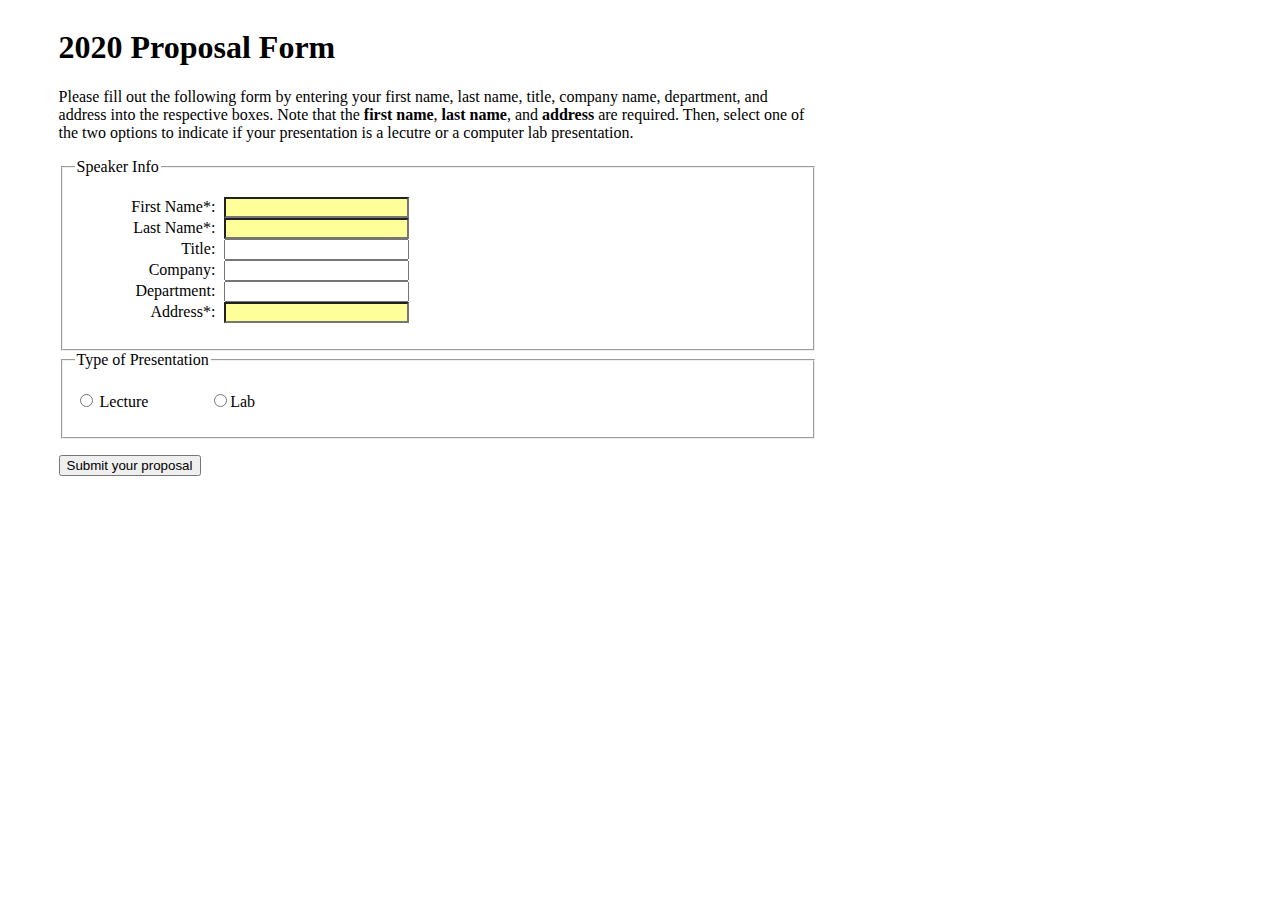
<file: assign11/form-exercise1(one).html>
<!DOCTYPE html>
<html lang="en">
<head>
<meta charset="utf-8" />
<title>Fake Proposal Form</title>
<!-- note that case matters for the link to the CSS file. 
 --- make sure the case of your file names and directories match. -->
 <link rel="stylesheet"  href="css/form.css" />  

<!-- allow html5 to run in older versions of IE -->   
<!--[if lt IE 9]>
  <script src="http://html5shiv.googlecode.com/svn/trunk/html5.js"></script>
  <![endif]-->

</head>

<body>

<div id="wrapper">
<form action="" method="post" id="proposal2020">

<div id="formcol1">


 <h1>2020 Proposal Form</h1>
<p> Please fill out the following form by entering your first name, last name, title, company name, department, and address into the respective boxes. Note that the <strong>first name</strong>, <strong>last name</strong>, and <strong>address</strong> are required. Then, select one of the two options to indicate if your presentation is a lecutre or a computer lab presentation.
 <fieldset>
<legend>Speaker Info</legend>
 <ul>
	<li>
        <label for="fstspkr1">First Name*:</label>
        <input id="fstspkr1" name="fstspkr1" type="text" class="reqfield" />
    </li>


 	<li>
        <label for="lstname1">Last Name*:</label>
        <input id="lstname1" name="lstname1" type="text" class="reqfield"  />
</li>
<li>
	<label for="spkrtitle1">Title:</label>
	<input id="spkrtitle1" name="spkrtitle1" type="text" maxlength="48" />
</li>
<li>
	<label for="company1">Company:</label>
	<input id="company1" name="company1" type="text" />
</li>
<li>
	<label for="department1">Department:</label>
	<input id="department1" name="department1" type="text"  />
</li>
<li>
	<label for="lstname1">Address*:</label>
	<input id="address1" class="reqfield" name="address1" type="text" />
</li>
</ul>
</fieldset>

</div> <!-- end of formcol1 div -->
    <div id="multchoice">
    <fieldset>
    <legend>Type of Presentation</legend>   
        <p><span><input value="1" id="TypeofPres_lec" name="p-type" type="radio" /> <label for="TypeofPres_lec">Lecture</label></span>
    <span><input value="2" id="TypeofPres_lab" name="p-type" type="radio" /><label for="TypeofPres_lab">Lab</label></span></p>
        </fieldset>
 	<p class="submit-button">    
<input type="submit" value="Submit your proposal" /></p>
    </div> <!-- end of multchoice div -->


</form>

	
</div> <!-- end wrapper div -->
</body>
</html>
</file>
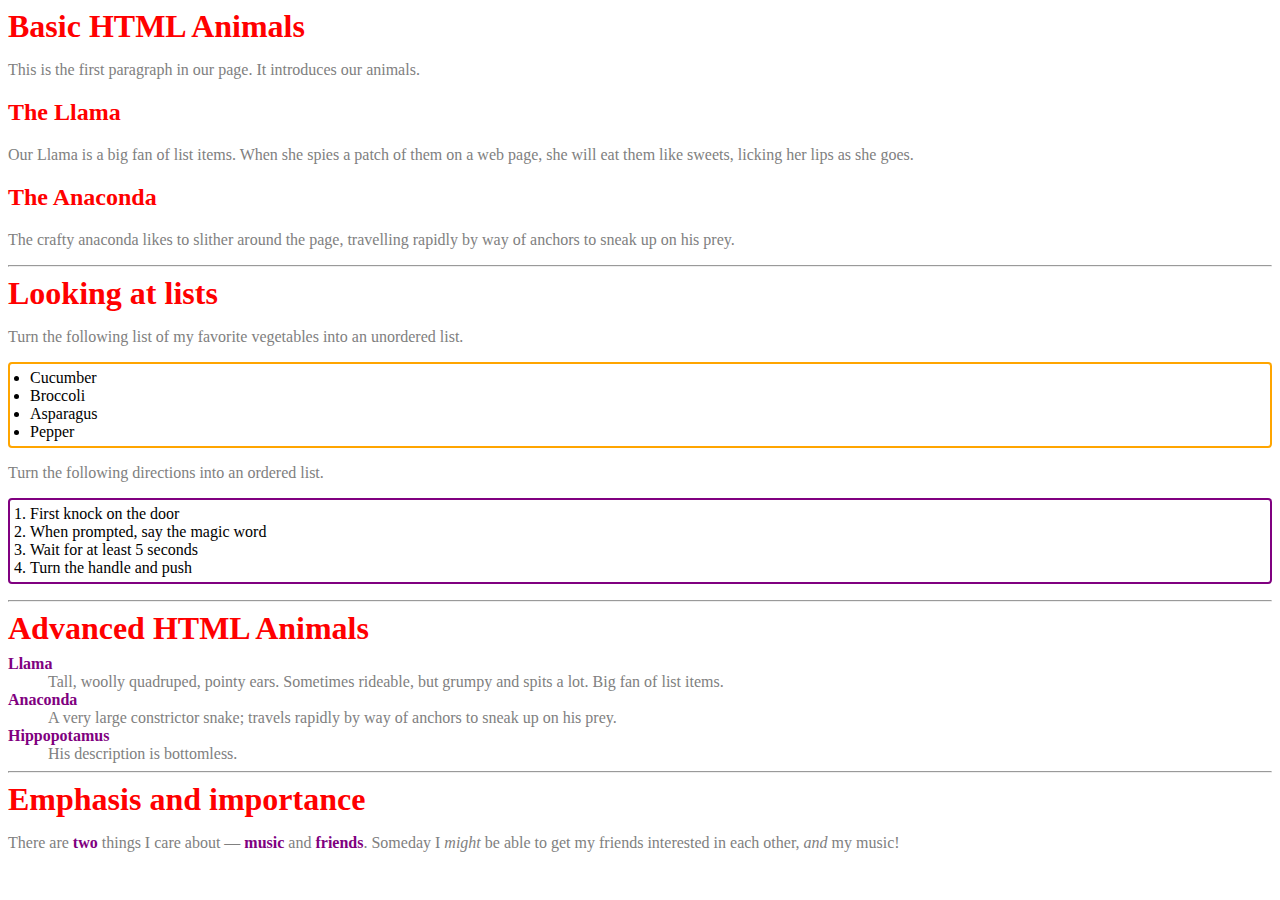
<file: assign6/htmlbasics.html>
<!DOCTYPE html>
<html>
    <head>
        <meta charset="utf-8">
        <title>Assignment 6</title>
        <link href="https://fonts.googleapis.com/css?family=Open+Sans+Condensed:300|Sonsie+One"
        rel="stylesheet" type="text/css">
        <!----- Add the link to your style sheet --------->
        <link rel="stylesheet" href="style.css">
        <!------------------------------------------------>
        <!-- the below three lines are a fix to get HTML5 semantic elements working in old versions of
        Internet Explorer-->
        <!--[if lt IE 9]>
        <script src="https://cdnjs.cloudflare.com/ajax/libs/html5shiv/3.7.3/html5shiv.js"></script>
        ver. 2-1-23 (ATLS-CSCI-3510)
        <![endif]-->
    </head>
    <body>
        <h1>
        Basic HTML Animals
        </h1>

        <p>
        This is the first paragraph in our page. It introduces our animals.
        </p>

        <h2>
        The Llama
        </h2>

        <p>
        Our Llama is a big fan of list items. When she spies a patch of them on a web page, she will eat them like sweets, licking her lips as she goes.
        </p>

        <h2>
        The Anaconda
        </h2>

        <p>
        The crafty anaconda likes to slither around the page, travelling rapidly by way of anchors to sneak up on his prey.
        </p>

        <hr>

        <h1>Looking at lists</h1>

        <p>Turn the following list of my favorite vegetables into an unordered list.</p>
        <ul>
        <li>Cucumber</li>
        <li>Broccoli</li>
        <li>Asparagus</li>
        <li>Pepper</li>
        </ul>

        <p>Turn the following directions into an ordered list.</p>

        <ol>
        <li>First knock on the door</li>
        <li>When prompted, say the magic word</li>
        <li>Wait for at least 5 seconds</li>
        <li>Turn the handle and push</li>
        </ol>

        <hr>
        <h1>Advanced HTML Animals</h1>

        <dl>
        <dt>Llama</dt>
        <dd>Tall, woolly quadruped, pointy ears. Sometimes rideable, but grumpy and spits a lot. Big fan of list items.</dd>
        <dt>Anaconda</dt>
        <dd>A very large constrictor snake; travels rapidly by way of anchors to sneak up on his prey.</dd>
        <dt>Hippopotamus</dt>
        <dd>His description is bottomless.</dd>
        </dl>

        <hr>
        <h1>Emphasis and importance</h1>
        <p>There are <strong>two</strong> things I care about — <strong>music</strong> and <strong>friends</strong>. Someday I <em>might</em> be able to get my friends interested in each other, <em>and</em> my music!</p>
    </body>
</html
</file>
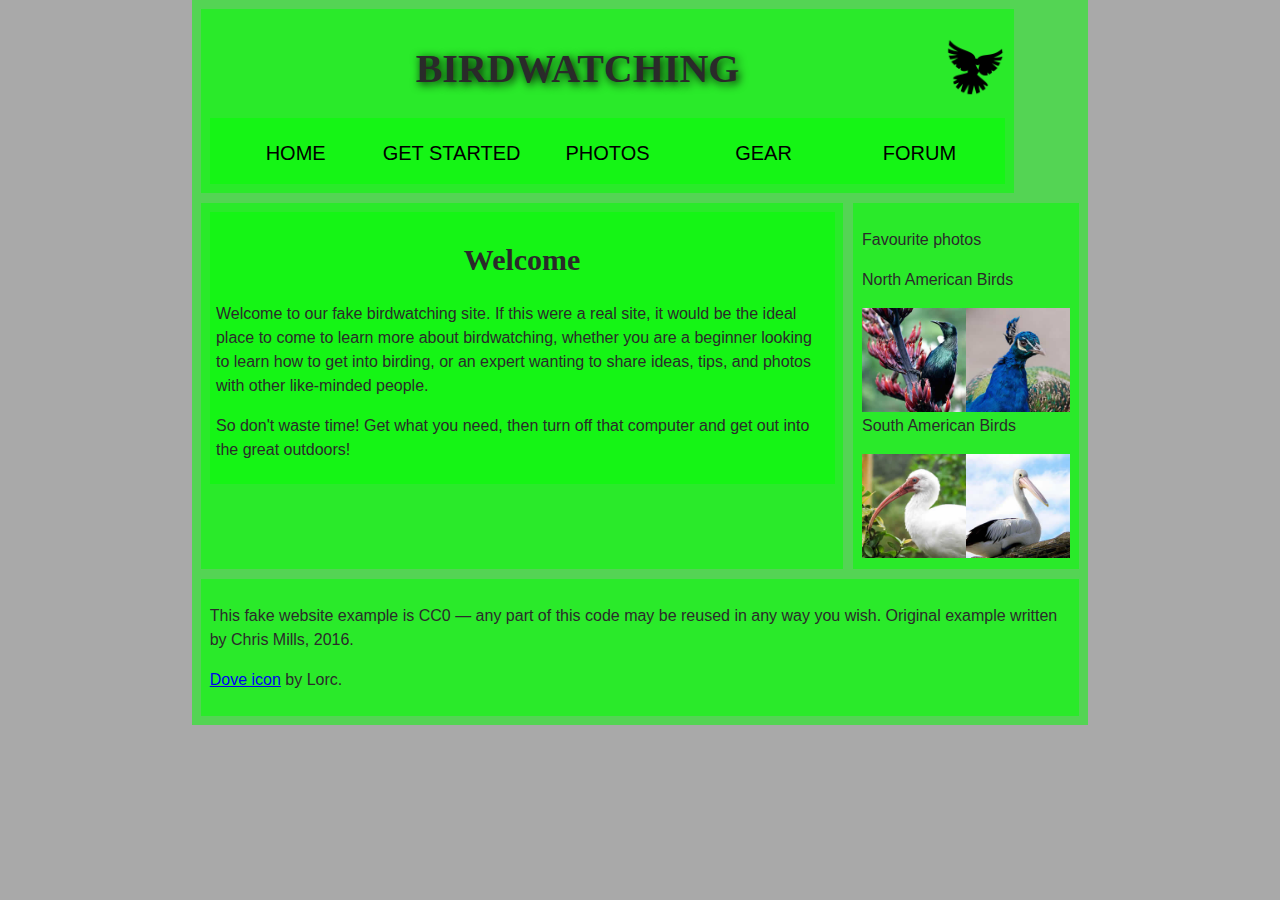
<file: assign8/pageregions.html>
<!DOCTYPE html>
<html lang="en">
  <head>
    <meta charset="utf-8">
    <title>Birds</title>
    <link href="https://fonts.googleapis.com/css?family=Open+Sans+Condensed:300|Sonsie+One"
        rel="stylesheet" type="text/css">
        <!----- Add the link to your style sheet --------->
        <link rel="stylesheet" href="pageregions_style.css">
    

    <!--[if lt IE 9]>
      <script src="https://cdnjs.cloudflare.com/ajax/libs/html5shiv/3.7.3/html5shiv.js"></script>
    <![endif]-->
  </head>

  <body>
  

<div class="flex-container">

  <header role = "banner">
    <h1>Birdwatching</h1>
      <img src="images/dove.png" alt="a simple dove logo">
  

  <nav>
      <ul>
        <li><span>Home</span></li>
        <li><a href="#">Get started</a></li>
        <li><a href="#">Photos</a></li>
        <li><a href="#">Gear</a></li>
        <li><a href="#">Forum</a></li>
      </ul>
  </nav>
  </header>

  <main>
    <article>
      <h2>Welcome</h2>

      <p>Welcome to our fake birdwatching site. If this were a real site, it would be the ideal place to come to learn more about birdwatching, whether you are a beginner looking to learn how to get into birding, or an expert wanting to share ideas, tips, and photos with other like-minded people.</p>

      <p>So don't waste time! Get what you need, then turn off that computer and get out into the great outdoors!</p>
    </article>
  </main>
    
    <aside>
      <p>Favourite photos</p>
      <p>North American Birds</p>

      <a href="images/favorite-1.jpg"><img src="images/favorite-1_th.jpg" alt="Small black bird, black claws, long black slender beak, links to larger version of the image"></a>
      
      <a href="images/favorite-2.jpg"><img src="images/favorite-2_th.jpg" alt="Top half of a pretty bird with bright blue plumage on neck, light colored beak, blue headdress, links to larger version of the image"></a>
      <p>
      South American Birds
      </p>
      <a href="images/favorite-3.jpg"><img src="images/favorite-3_th.jpg" alt="Top half of a large bird with white plumage, very long curved narrow light colored break, links to larger version of the image"></a>
      <a href="images/avorite-4.jpg"><img src="images/favorite-4_th.jpg" alt="Large bird, mostly white plumage with black plumage on back and rear, long straight white beak, links to larger version of the image"></a>
    </aside>
    <footer>      
      <p>This fake website example is CC0 — any part of this code may be reused in any way you wish. Original example written by Chris Mills, 2016.</p>
      <p><a href="http://game-icons.net/lorc/originals/dove.html">Dove icon</a> by Lorc.</p>
  </footer>
</body>
</html>
</file>
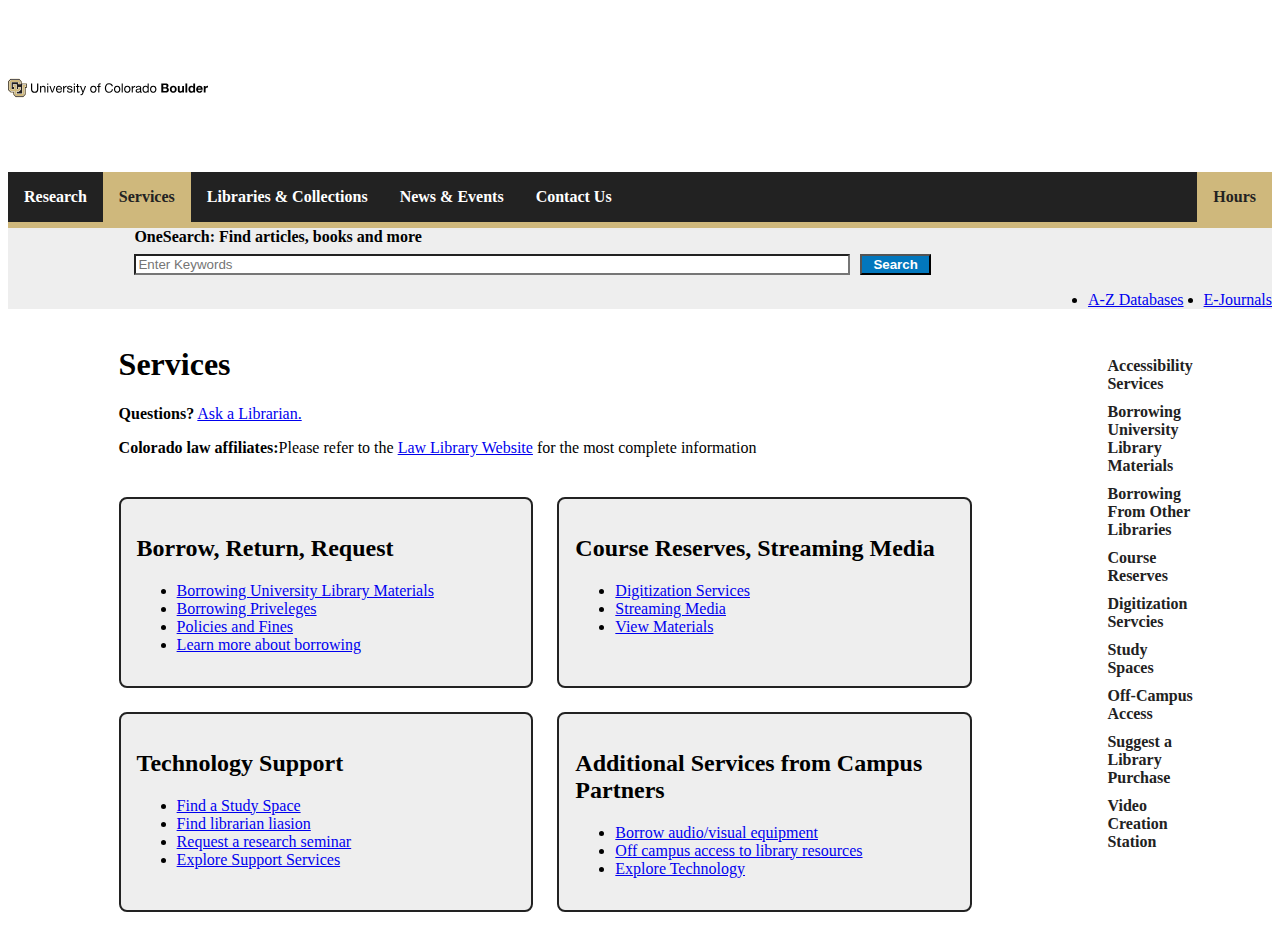
<file: final-draft-2/final.html>
<!DOCTYPE html>
<html lang="en">
<body>
<head>
    <meta charset="utf-8" />
    <title>Draft 2 Revisions</title>
    <!-- note that case matters for the link to the CSS file. 
    --- make sure the case of your file names and directories match. -->
    <link rel="stylesheet"  href="css/final.css" />  

    <!-- allow html5 to run in older versions of IE -->   
    <!--[if lt IE 9]>
    <script src="http://html5shiv.googlecode.com/svn/trunk/html5.js"></script>
    <![endif]-->
</head>
    <a href = #main-layout class = "skip-button">Skip to main content</a>
<header>
    <img src = "media/cu-boulder-logo-text-black.svg" alt = "University of Colorado Boulder" width = 200px height = 160px>
</header>
<nav>
    <ul>
        <li><a href = "foo.html" class ="nav-link">Research</a></li>
        <li><a href = "foo.html" class ="current-page">Services</a></li>
        <li><a href = "foo.html" class ="nav-link">Libraries &amp; Collections</a></li>
        <li><a href = "foo.html" class ="nav-link">News &amp; Events</a></li>
        <li><a href = "foo.html" class ="nav-link">Contact Us</a></li>
        <li><a href = "foo.html" class ="split">Hours</a></li>
    </ul>
    <hr>
</nav>
<div id = "search-area">
    <div id="search-wrapper">
    <div class="search-field">
        <label for="one-search-box">OneSearch: Find articles, books and more</label>
        <div class="search-input-row">
          <input type="text" id="one-search-box" class="one-search-box" placeholder="Enter Keywords">
          <input type="submit" class="search-button" value="Search">
        </div>
    </div>
    </div>
    <ul>
        <li><a href = "foo.html" class = "link">A-Z Databases</a></li>
        <li><a href = "foo.html" class = "link">E-Journals</a></li>
    </ul>
</div>
<div id = "main-layout">
    <div id = "main-contentr">
        <div id = "content-wrapper">
            <h1>Services</h1>
            <p><strong>Questions?</strong> <a href = "foo.html" class = "link">Ask a Librarian.</a></p>
            <p><strong>Colorado law affiliates:</strong>Please refer to the <a href = "foo.html" class = "link">Law Library Website</a> for the most complete information</p>
        </div>
        <div id = "info-wrapper">
            <div id = "q1">
                <h2>Borrow, Return, Request</h2>
                    <ul>
                    <li><a href="foo.html" class = "link">Borrowing University Library Materials</a></li>
                    <li><a href="foo.html" class = "link">Borrowing Priveleges</a></li>
                    <li><a href="foo.html" class = "link">Policies and Fines</a></li>
                    <li><a href="foo.html" class = "link">Learn more about borrowing</a></li>
                </ul>
            </div>
            <div id = "q2">
                <h2>Course Reserves, Streaming Media</h2>
                <ul>
                    <li><a href="foo.html" class = "link">Digitization Services</a></li>
                    <li><a href="foo.html" class = "link">Streaming Media</a></li>
                    <li><a href="foo.html" class = "link">View Materials</a></li>
                </ul>
            </div>
            <div id = "q3">
            <h2>Technology Support</h2>
                <ul>
                    <li><a href="foo.html" class = "link">Find a Study Space</a></li>
                    <li><a href="foo.html" class = "link">Find librarian liasion</a></li>
                    <li><a href="foo.html" class = "link">Request a research seminar</a></li>
                    <li><a href="foo.html" class = "link">Explore Support Services</a></li>
                </ul>
            </div>
            <div id = "q4">
                <h2>Additional Services from Campus Partners</h2>
                <ul>
                    <li><a href="foo.html" class = "link">Borrow audio/visual equipment</a></li>
                    <li><a href="foo.html" class = "link">Off campus access to library resources</a></li>
                    <li><a href="foo.html" class = "link">Explore Technology</a></li>
                </ul>
            </div>
        </div>
    </div>
    <aside id="right-sidebar">
        <ul>
            <li><a href="foo.html" class="aside-link">Accessibility Services</a></li>
            <li><a href="foo.html" class="aside-link">Borrowing University Library Materials</a></li>
            <li><a href="foo.html" class="aside-link">Borrowing From Other Libraries</a></li>
            <li><a href="foo.html" class="aside-link">Course Reserves</a></li>
            <li><a href="foo.html" class="aside-link">Digitization Servcies</a></li>
            <li><a href="foo.html" class="aside-link">Study Spaces</a></li>
            <li><a href="foo.html" class="aside-link">Off-Campus Access</a></li>
            <li><a href="foo.html" class="aside-link">Suggest a Library Purchase</a></li>
            <li><a href="foo.html" class="aside-link">Video Creation Station</a></li>
        </ul>
    </aside>
</div>
</body>
</html>
</file>
<file: assign11/css/form.css>
@charset "UTF-8";


/* form styling */


#wrapper {
	width: 60%;
	margin-left:4%;
}

div#formcol1 {
	float:left;	
	width: 100%;
}

label {
margin-right: .3em;
width: 6.3em; /* I made this deliberately wide – come up with your own
optimal width */
display: inline-block; /* width will not work for “inline” elements such as
“label”. Therefore we need to set it to “inline-block” */
}

#formcol1 label {
    text-align:right;
}

#formcol1 li  {
    list-style:none;
}

select:focus, select:active, input:focus, input:active, input:focus + label,
input:active + label, label[for]:focus, label[for]:active {
color: pink !important;
background-color: pink !important;}

#formcol1 input.reqfield {
    background:#FF9;
}

/* end of form css */
</file>
<file: assign6/style.css>
h1, h2 {
  color: red;
}

p {
  color: gray;
}
   
ul {
  border: 2px solid orange;
}

ol {
  border: 2px solid purple;
}

ol, ul {
  padding: 5px 20px;
  border-radius: 4px;
}
    
h1 {
  font-size: 2rem;
  margin: 0;
  color: red;
}

dl {
  color: gray;
  margin: 0.5em 0;
}

dt {
  font-weight: bold;
  color: purple;
}

strong {
  color: purple;
}

em {
  color: gray;
}
</file>
<file: assign8/pageregions_style.css>
@charset "utf-8";
/* CSS Document */

/* || General setup */

html, body {
  margin: 0;
  padding: 0;
}

html {
  font-size: 10px;
  background-color: #a9a9a9;
}

body {
  width: 70%;
  min-width: 800px;
  margin: 0 auto;
}

/* || typography */

h1, h2, h3 {
  font-family: 'Cinzel Decorative', cursive;
  color: #2a2a2a;
}

p, input, li {
  font-family: 'Roboto Condensed', sans-serif;
  color: #2a2a2a;
}

h1 {
  font-size: 4rem;
  text-align: center;
  text-shadow: 2px 2px 10px black;
}

h2 {
  font-size: 3rem;
  text-align: center;
}

h3 {
  font-size: 2.2rem;
}

p, li {
  font-size: 1.6rem;
  line-height: 1.5;
}

/* || header layout */

header {
  margin-bottom: 10px;
  display: flex;
  flex-flow: row wrap;
}

body > * {
  background-color: red;
  padding: 1%;
}

main, header, nav, article, aside, footer, section {
  background-color: rgba(0,255,0,0.5);
  padding: 1%;
}

h1 {
  flex: 5;
  text-transform: uppercase;
}

header img {
  display: block;
  height: 60px;
  padding-top: 20.15px;
}

nav {
  height: 50px;
  flex: 100%;
  display: flex;
}

nav ul {
  padding: 0;
  list-style-type: none;
  flex: 2;
  display: flex;
}

nav li {
  display: inline;
  text-align: center;
  flex: 1;
}

nav a, nav span {
  display: inline-block;
  font-size: 2rem;
  height: 3rem;
  line-height: 1.7;
  text-transform: uppercase;
  text-decoration: none;
  color: black;

}

/* || main layout */

/* original main style
main {
  display: flex;
} 
 */

article, section {
  flex: 4;
}

aside {
  flex: 1;
  margin-left: 10px;
  padding: 1%;
}

aside a {
  display: block;
  float: left;
  width: 50%;
}

aside img {
  max-width: 100%;
}

footer {
  margin-top: 10px;
}

/* HK additions */

main {
  flex: 3;
}

.flex-container {
  background-color: rgba(0,255,0,0.5);
  padding: 1%;
  display: flex;
  flex-wrap: wrap;
}
</file>
<file: final-draft-2/css/final.css>
body {
    font-family: "helvitica";
    font-size: 1rem;
}

.skip-button {
  position: absolute;
  top: -40px; /* Hide above viewport */
  left: 0;
  background: #000;
  color: #fff;
  padding: 8px 16px;
  z-index: 100;
  text-decoration: none;
  transition: top 0.3s ease;
}

.skip-button:focus {
  top: 0; /* Slide into view when focused */
}

nav {
    background-color: #222;
    margin: 0;
}

nav ul {
    list-style-type: none;
    margin: 0;
    padding: 0;
    overflow: hidden;
}


.nav-link {
    float: left;
    display: block;
    font-weight: 600;
    color: #fff;
    text-align: center;
    padding: 16px;
    text-decoration: none;
    background-color: #222;
}

.nav-link:hover, .nav-link:focus-visible {
    background-color: #67B1FF;
    outline:none;
}

.current-page {
    float:left;
    display: block;
    font-weight: 600;
    color: #222;
    text-align: center;
    padding: 16px;
    text-decoration: none;
    background-color: #cfb87c;
}

.current-page:hover, .current-page:focus-visible {
    background-color: #67B1FF;
}

.split {
    display: block;
    float: right;
    font-weight: 600;
    color: #222;
    text-align: center;
    padding: 16px;
    text-decoration: none;
    background-color: #cfb87c;
}

.split:hover, .split:focus-visible {
    background-color: #67B1FF;
}

hr {
    border: 3px solid #cfb87c;
    margin: 0;
}

#search-area {
    background-color: #EEEEEE;
    width: 100%;
    margin:0;
}

#search-area strong {
    font-size: 22;
    font-weight: 600;
}

#search-wrapper {
    align-items:center; 
    flex-basis:auto;
    width:80%;
    height: 10%;
    margin: auto;
    disaply:block;
}

.one-search-box {
    width: 70%;
    background-color: white;
}

.one-search-box:hover, .one-search-box:focus-visible {
    border-width: 2px;
    background-color:#CCEEFF;
}

.search-button {
    flex-direction: column;
    background-color: #0277BD;
    color: white;
    font-weight: bold;
    width: 7%;
    height:50%;
}

.search-button:hover {
    background-color: #2102BB;
    border-width:2px;
}

.search-button:focus-visible {
    background-color: #2102BB;
    border-width:2px;
}

#search-area ul {
    padding: 0;
    margin-top: 10px;
    display: flex;
    gap: 20px;
    justify-content: flex-end; /* aligns it to the right */
}

.search-field {
    display: flex;
    flex-direction: column;
    width: 100%;
    margin-bottom: 1rem;
}

.search-input-row {
    display: flex;
    gap: 10px;
    align-items: stretch;
}

.search-field label {
    margin-bottom: 0.5rem; /* space between label and input */
    font-weight: bold;    /* optional styling */
    flex-direction: column;
    text-size:2rem;
}

.link {
    color: #0000EE;
}

.link:hover, .link:focus-visible {
    color: #551A8B;
}

#content-wrapper {
    width: 90%;
    margin: auto;
}

#info-wrapper {
    width: 90%;
    margin: auto;
    
    display: grid;
    grid-template-columns: repeat(2, minmax(250px, 1fr));
    gap: 1.5rem;
    padding: 1.5rem;
}

#q1, #q2, #q3, #q4 {
    border: 2px solid #222;       /* Dark border around each box */
    border-radius: 8px;           /* Rounded corners (optional) */
    padding: 1rem;                /* Space inside the box */
    background-color: #EEEEEE;
}

#main-layout {
    display: flex;
    justify-content: space-between;
    width: 90%;
    margin: auto;
    gap: 2rem;
}

#main-content {
    flex: 2;
}

#right-sidebar {
    flex: 1.5;
    padding: 1rem;
}

#right-sidebar ul {
    list-style-type: none;
}

#right-sidebar .aside-link {
    display: block;
    margin-bottom: 10px;
    text-decoration: none;
    font-weight: bold;
    color: #222;
}

#right-sidebar .aside-link:hover {
    background-color:#40404040;
    width:100%;
}

@media screen and (max-width: 768px) {
  #main-layout {
    flex-direction: column;
  }

  #right-sidebar {
    order: 2;
  }

  #main-content {
    order: 1;
  }
}
</file>
